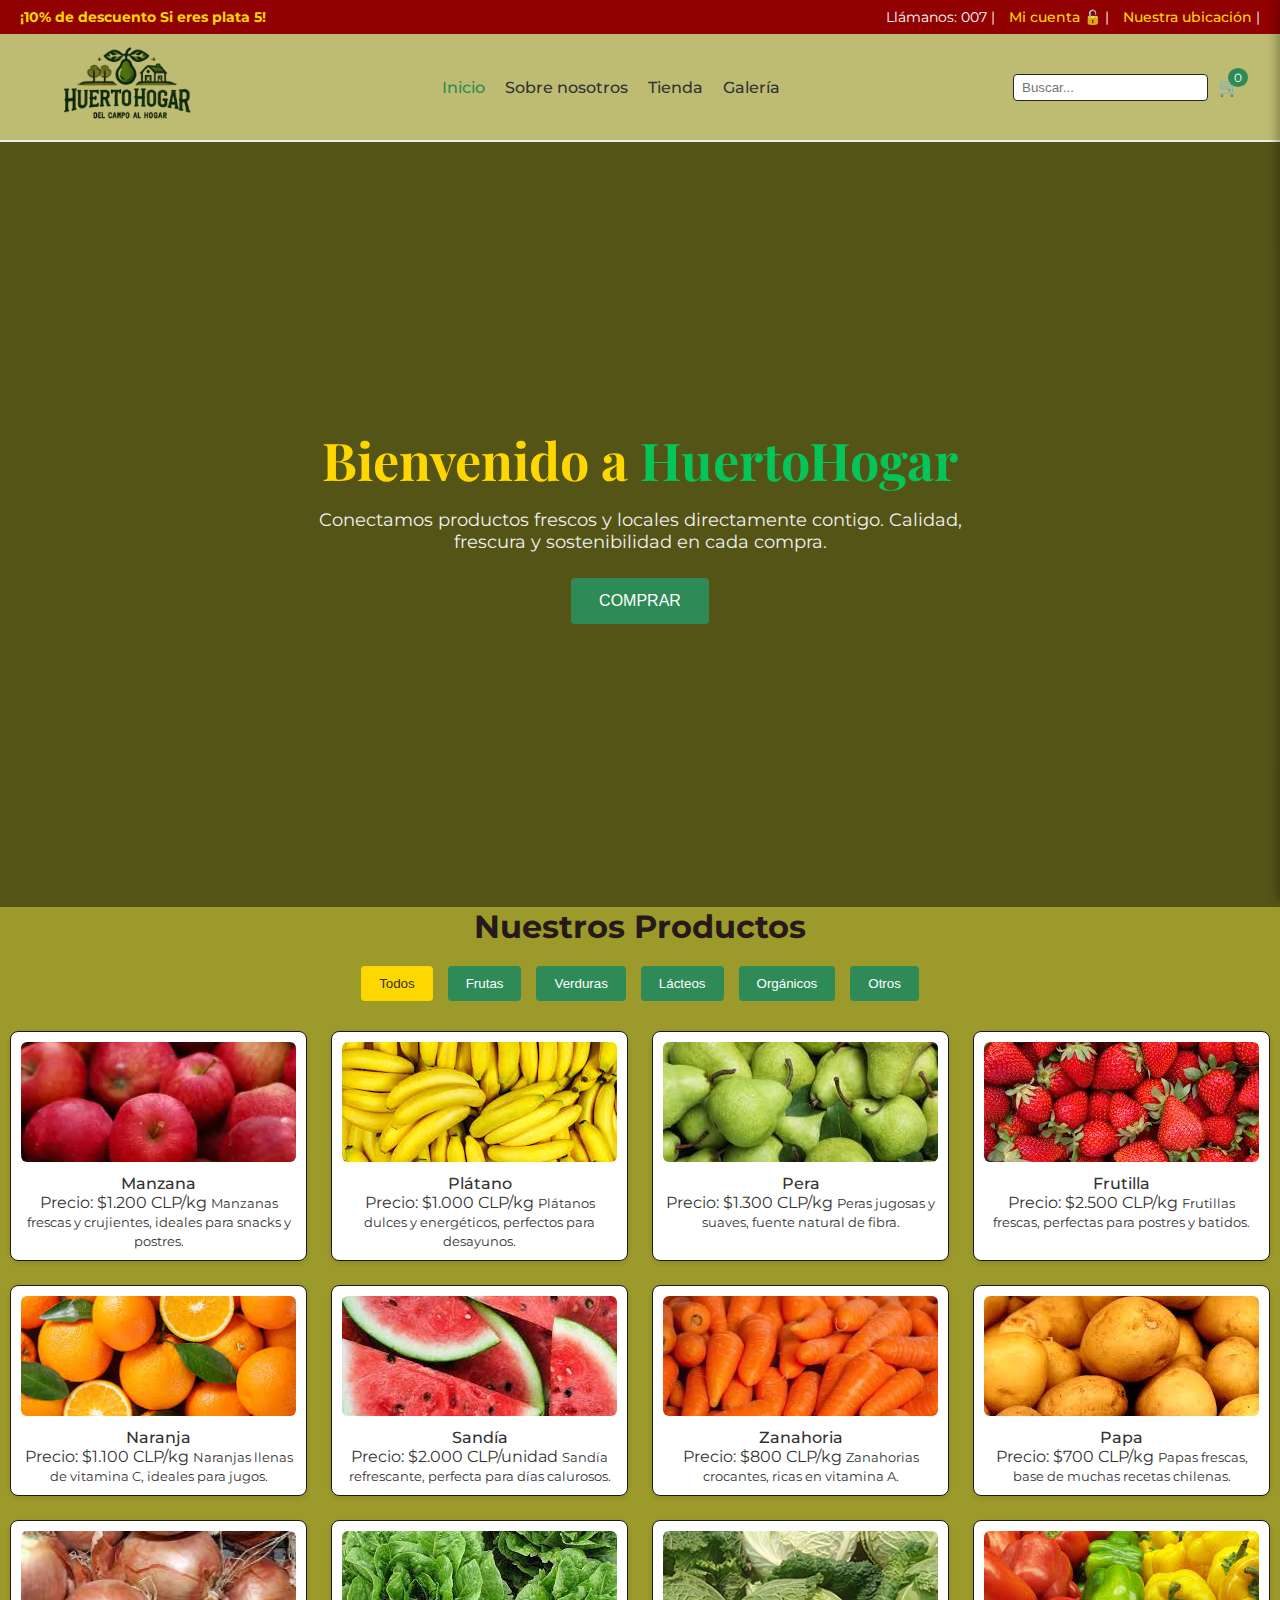
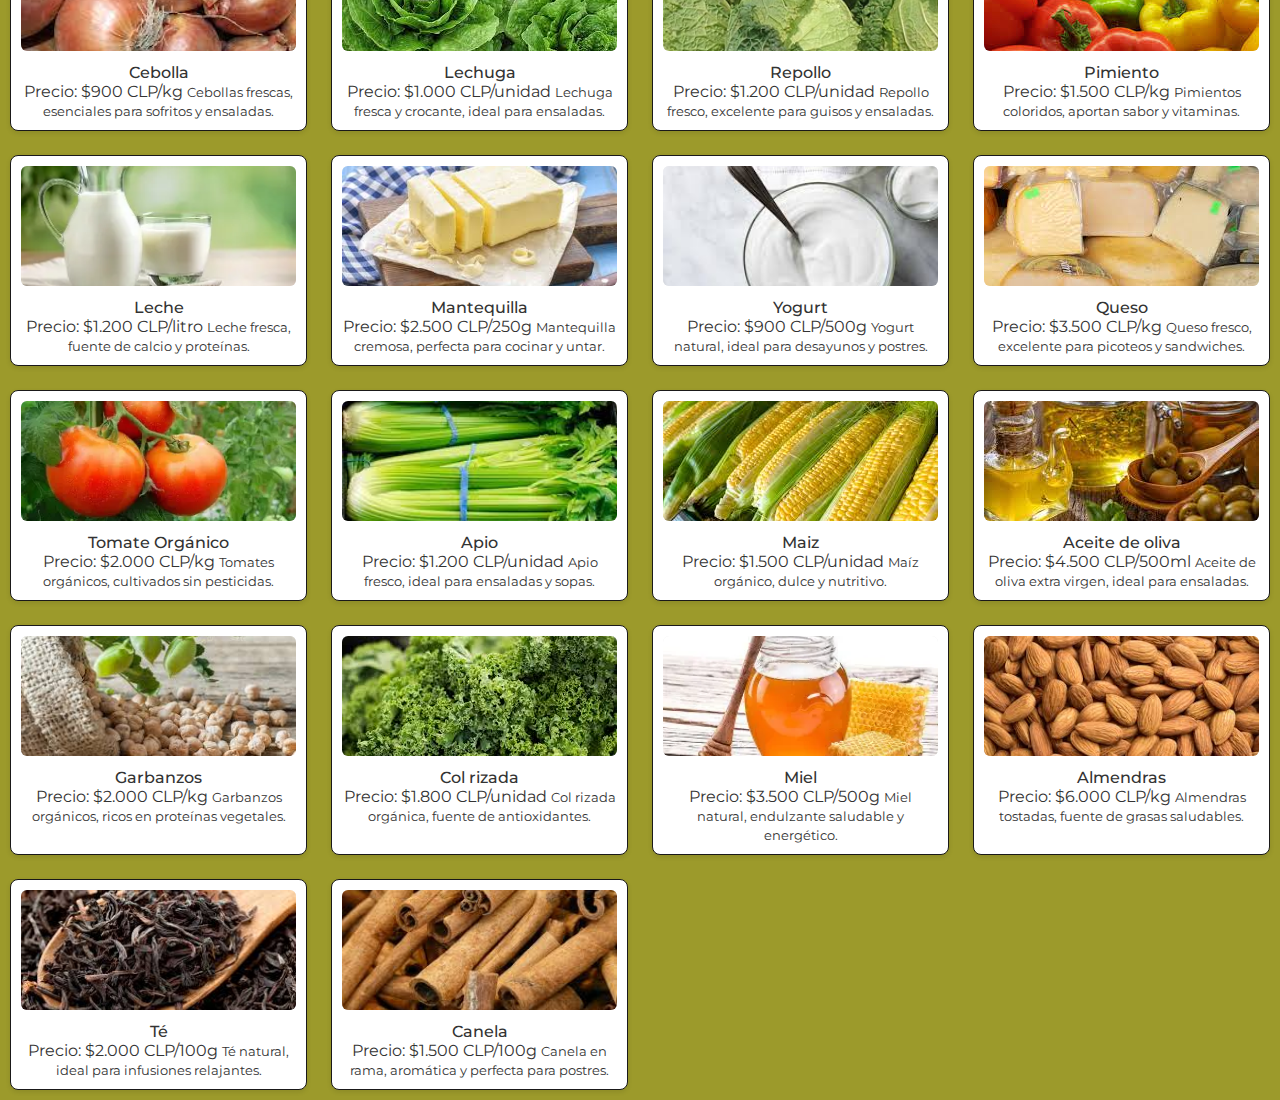
<file: Pag_Web/index.html>
<!DOCTYPE html> <!-- Define el tipo de documento como HTML5 -->
<html lang="es"> <!-- Indica que el idioma principal de la página es español -->
<head>
    <meta charset="UTF-8"> <!-- Establece la codificación de caracteres a UTF-8 -->
    <meta name="viewport" content="width=device-width, initial-scale=1.0"> <!-- Hace la página responsiva en dispositivos móviles -->
    <title>FreshShop</title> <!-- Título que aparece en la pestaña del navegador -->
    <!-- Fuentes -->
    <link href="https://fonts.googleapis.com/css2?family=Montserrat:wght@400;500&family=Playfair+Display:wght@700&display=swap" rel="stylesheet"> <!-- Importa fuentes de Google Fonts -->
    <link rel="stylesheet" href="style.css"> <!-- Vincula la hoja de estilos CSS externa -->
</head>
<body>

<!-- Barra superior -->
<div class="top-bar"> <!-- Barra superior con promoción y datos de contacto -->
    <span class="promo">¡10% de descuento Si eres plata 5!</span> <!-- Mensaje promocional -->
    <div class="right"> <!-- Sección derecha de la barra superior -->
        <span>Llámanos: 007</span> | <!-- Teléfono de contacto -->
        <a href="#" id="Iniciar-Sesion" onclick="toggleLoginModal(event)">Mi cuenta 🔓 </a> | <!-- Enlace a la cuenta del usuario -->
        <div id="login-modal" class="login-modal">
            <form id="login-form" onsubmit="return handleLogin(event)">
            <input type="text" id="usuario" placeholder="Usuario" required>
            <input type="password" id="clave" placeholder="Clave" required>
            <button type="submit">Ingresar</button>
            <button type="submit" id="btn-salir">Salir</button>
            </form>
        </div>
        <a href="https://www.google.com/maps/place/Bilbao+House/@28.1215582,-16.7734546,17z/data=!3m1!4b1!4m6!3m5!1s0xc6a91052b1aa587:0xdcceb414857dcc6f!8m2!3d28.1215535!4d-16.7708797!16s%2Fg%2F11l739qdzb?entry=ttu&g_ep=EgoyMDI1MDkwNy4wIKXMDSoASAFQAw%3D%3D">Nuestra ubicación</a> | <!-- Enlace a la ubicación -->
    </div>
</div>

<!-- Header -->
<header>
    <div class="logo">
        <h2>
            <img src='img/Huerto Hogar 1.png' alt="Logo"> <!-- Imagen del logo -->
        </h2>
    </div>

    <nav> <!-- Menú de navegación principal -->
        <ul>
            <li><a href="#" class="active">Inicio</a></li> <!-- Enlace a la página de inicio -->
            <li><a href="https://bilbaolabs.cl/" target="_blank">Sobre nosotros</a></li> <!-- Enlace a la sección "Sobre nosotros" -->
            <li><a href="Nolohicimosprofe.html">Tienda</a></li> <!-- Enlace a la tienda -->
            <li><a href="Galeria.html">Galería</a></li> <!-- Enlace a la galería -->
        </ul>
    </nav>

    <div class="icons"> <!-- Sección de iconos y búsqueda -->
        <input type="text" id="busqueda-productos" placeholder="Buscar..."> <!-- Campo de búsqueda -->
        <a href="Producto-container" id="carrito-icon">🛒 <span id="cart-count">0</span></a> <!-- Icono de carrito con contador -->
    </div>
</header>


<!-- Overlay para cerrar carrito -->
<div id="carrito-overlay" class="carrito-overlay"></div> <!-- Fondo oscuro para el modal del carrito -->

<!-- Carrito lateral -->
<div id="carrito-modal" class="carrito-modal"> <!-- Modal lateral del carrito de compras -->
    <div class="carrito-content">
        <span id="cerrar-carrito" class="cerrar-btn">&times;</span> <!-- Botón para cerrar el carrito -->
        <h2>Tu Carrito</h2> <!-- Título del carrito -->
        <ul id="lista-carrito" class="lista-carrito">
            <li>No hay productos aún.</li> <!-- Mensaje cuando el carrito está vacío -->
        </ul>
        <button class="btn-comprar">Finalizar compra</button> <!-- Botón para finalizar la compra -->
    </div>
</div>

<!-- Banner principal -->
<section class="hero"> <!-- Sección principal de bienvenida -->
    <div class="hero-content">
        <h1>Bienvenido a <span class="highlight">HuertoHogar</span></h1> <!-- Título principal con resaltado -->
        <p>Conectamos productos frescos y locales directamente contigo. Calidad, frescura y sostenibilidad en cada compra.</p> <!-- Descripción -->
        <button id="btn-comprar">COMPRAR</button> <!-- Botón de llamada a la acción -->
    </div>
    
</section>

<!-- Filtro + Productos horizontal -->
<section class="productos-container">
    <section class="hero-Menu"> <!-- Sección principal de bienvenida -->
    <div class="hero-content">
        <h1>Nuestros <span class="highlight">Productos</span></h1> <!-- Título principal con resaltado -->
      
    </div>
    
</section>
 <!-- Sección de productos y filtros -->
    <div class="filtro-bar"> <!-- Barra de filtros por categoría -->
        <button data-category="all" class="active">Todos</button> <!-- Botón para mostrar todos los productos -->
        <button data-category="fruta">Frutas</button> <!-- Botón para filtrar frutas -->
        <button data-category="verdura">Verduras</button> <!-- Botón para filtrar verduras -->
        <button data-category="lacteo">Lácteos</button> <!-- Botón para filtrar lácteos -->
        <button data-category="organico">Orgánicos</button> <!-- Botón para filtrar orgánicos -->
        <button data-category="otros">Otros</button> <!-- Botón para filtrar otros productos -->
    
    </div>
<div class="productos-grid" style="display: grid; grid-template-columns: repeat(4, 1fr); gap: 24px;">
    <div class="producto" data-category="fruta" data-nombre="Manzana" onclick="agregarAlCarrito(this)">
        <img src="img/manzana.jpg" alt="Manzana">
        <p>Manzana</p>
        <span id="valor-manzana" class="precio">Precio: $1.200 CLP/kg</span>
        <small>Manzanas frescas y crujientes, ideales para snacks y postres.</small>
    </div>
    <div class="producto" data-category="fruta" data-nombre="Plátano" onclick="agregarAlCarrito(this)">
        <img src="img/platano.jpg" alt="Plátano">
        <p>Plátano</p>
        <span id="valor-platano" class="precio">Precio: $1.000 CLP/kg</span>
        <small>Plátanos dulces y energéticos, perfectos para desayunos.</small>
    </div>
    <div class="producto" data-category="fruta" data-nombre="Pera" onclick="agregarAlCarrito(this)">
        <img src="img/pera.jpg" alt="Pera">
        <p>Pera</p>
        <span id="valor-pera" class="precio">Precio: $1.300 CLP/kg</span>
        <small>Peras jugosas y suaves, fuente natural de fibra.</small>
    </div>
    <div class="producto" data-category="fruta" data-nombre="Frutilla" onclick="agregarAlCarrito(this)">
        <img src="img/frutilla.jpg" alt="Frutilla">
        <p>Frutilla</p>
        <span id="valor-frutilla" class="precio">Precio: $2.500 CLP/kg</span>
        <small>Frutillas frescas, perfectas para postres y batidos.</small>
    </div>
    <div class="producto" data-category="fruta" data-nombre="Naranja" onclick="agregarAlCarrito(this)">
        <img src="img/naranja.jpg" alt="Naranja">
        <p>Naranja</p>
        <span id="valor-naranja" class="precio">Precio: $1.100 CLP/kg</span>
        <small>Naranjas llenas de vitamina C, ideales para jugos.</small>
    </div>
    <div class="producto" data-category="fruta" data-nombre="Sandía" onclick="agregarAlCarrito(this)">
        <img src="img/sandia.jpg" alt="Sandía">
        <p>Sandía</p>
        <span id="valor-sandia" class="precio">Precio: $2.000 CLP/unidad</span>
        <small>Sandía refrescante, perfecta para días calurosos.</small>
    </div>
    <div class="producto" data-category="verdura" data-nombre="Zanahoria" onclick="agregarAlCarrito(this)">
        <img src="img/zanahoria.jpg" alt="Zanahoria">
        <p>Zanahoria</p>
        <span id="valor-zanahoria" class="precio">Precio: $800 CLP/kg</span>
        <small>Zanahorias crocantes, ricas en vitamina A.</small>
    </div>
    <div class="producto" data-category="verdura" data-nombre="Papa" onclick="agregarAlCarrito(this)">
        <img src="img/papas.jpg" alt="Papa">
        <p>Papa</p>
        <span id="valor-papa" class="precio">Precio: $700 CLP/kg</span>
        <small>Papas frescas, base de muchas recetas chilenas.</small>
    </div>
    <div class="producto" data-category="verdura" data-nombre="Cebolla" onclick="agregarAlCarrito(this)">
        <img src="img/cebolla.jpg" alt="Cebolla">
        <p>Cebolla</p>
        <span id="valor-cebolla" class="precio">Precio: $900 CLP/kg</span>
        <small>Cebollas frescas, esenciales para sofritos y ensaladas.</small>
    </div>
    <div class="producto" data-category="verdura" data-nombre="Lechuga" onclick="agregarAlCarrito(this)">
        <img src="img/lechuga.jpg" alt="Lechuga">
        <p>Lechuga</p>
        <span id="valor-lechuga" class="precio">Precio: $1.000 CLP/unidad</span>
        <small>Lechuga fresca y crocante, ideal para ensaladas.</small>
    </div>
    <div class="producto" data-category="verdura" data-nombre="Repollo" onclick="agregarAlCarrito(this)">
        <img src="img/repollo.jpg" alt="Repollo">
        <p>Repollo</p>
        <span id="valor-repollo" class="precio">Precio: $1.200 CLP/unidad</span>
        <small>Repollo fresco, excelente para guisos y ensaladas.</small>
    </div>
    <div class="producto" data-category="verdura" data-nombre="Pimiento" onclick="agregarAlCarrito(this)">
        <img src="img/pimiento.jpg" alt="Pimiento">
        <p>Pimiento</p>
        <span id="valor-pimiento" class="precio">Precio: $1.500 CLP/kg</span>
        <small>Pimientos coloridos, aportan sabor y vitaminas.</small>
    </div>
    <div class="producto" data-category="lacteo" data-nombre="Leche" onclick="agregarAlCarrito(this)">
        <img src="img/leche.jpg" alt="Leche">
        <p>Leche</p>
        <span id="valor-leche" class="precio">Precio: $1.200 CLP/litro</span>
        <small>Leche fresca, fuente de calcio y proteínas.</small>
    </div>
    <div class="producto" data-category="lacteo" data-nombre="Mantequilla" onclick="agregarAlCarrito(this)">
        <img src="img/mantequilla.jpg" alt="Mantequilla">
        <p>Mantequilla</p>
        <span id="valor-mantequilla" class="precio">Precio: $2.500 CLP/250g</span>
        <small>Mantequilla cremosa, perfecta para cocinar y untar.</small>
    </div>
    <div class="producto" data-category="lacteo" data-nombre="Yogurt" onclick="agregarAlCarrito(this)">
        <img src="img/yogurt.jpg" alt="Yogurt">
        <p>Yogurt</p>
        <span id="valor-yogurt" class="precio">Precio: $900 CLP/500g</span>
        <small>Yogurt natural, ideal para desayunos y postres.</small>
    </div>
    <div class="producto" data-category="lacteo" data-nombre="Queso" onclick="agregarAlCarrito(this)">
        <img src="img/queso.jpg" alt="Queso">
        <p>Queso</p>
        <span id="valor-queso" class="precio">Precio: $3.500 CLP/kg</span>
        <small>Queso fresco, excelente para picoteos y sandwiches.</small>
    </div>
    <div class="producto" data-category="organico" data-nombre="Tomate Orgánico" onclick="agregarAlCarrito(this)">
        <img src="img/tomate-organico.jpg" alt="Tomate Orgánico">
        <p>Tomate Orgánico</p>
        <span id="valor-tomate-organico" class="precio">Precio: $2.000 CLP/kg</span>
        <small>Tomates orgánicos, cultivados sin pesticidas.</small>
    </div>
    <div class="producto" data-category="organico" data-nombre="Apio" onclick="agregarAlCarrito(this)">
        <img src="img/apio.jpg" alt="Apio">
        <p>Apio</p>
        <span id="valor-apio" class="precio">Precio: $1.200 CLP/unidad</span>
        <small>Apio fresco, ideal para ensaladas y sopas.</small>
    </div>
    <div class="producto" data-category="organico" data-nombre="Maiz" onclick="agregarAlCarrito(this)">
        <img src="img/maiz.jpg" alt="Maiz">
        <p>Maiz</p>
        <span id="valor-maiz" class="precio">Precio: $1.500 CLP/unidad</span>
        <small>Maíz orgánico, dulce y nutritivo.</small>
    </div>
    <div class="producto" data-category="organico" data-nombre="Aceite de oliva" onclick="agregarAlCarrito(this)">
        <img src="img/aceite.jpg" alt="Aceite de oliva">
        <p>Aceite de oliva</p>
        <span id="valor-aceite" class="precio">Precio: $4.500 CLP/500ml</span>
        <small>Aceite de oliva extra virgen, ideal para ensaladas.</small>
    </div>
    <div class="producto" data-category="organico" data-nombre="Garbanzos" onclick="agregarAlCarrito(this)">
        <img src="img/garbanzo.jpg" alt="Garbanzos">
        <p>Garbanzos</p>
        <span id="valor-garbanzos" class="precio">Precio: $2.000 CLP/kg</span>
        <small>Garbanzos orgánicos, ricos en proteínas vegetales.</small>
    </div>
    <div class="producto" data-category="organico" data-nombre="Col rizada" onclick="agregarAlCarrito(this)">
        <img src="img/col.jpg" alt="Col rizada">
        <p>Col rizada</p>
        <span id="valor-col" class="precio">Precio: $1.800 CLP/unidad</span>
        <small>Col rizada orgánica, fuente de antioxidantes.</small>
    </div>
    <div class="producto" data-category="otros" data-nombre="Miel" onclick="agregarAlCarrito(this)">
        <img src="img/miel.jpg" alt="Miel">
        <p>Miel</p>
        <span id="valor-miel" class="precio">Precio: $3.500 CLP/500g</span>
        <small>Miel natural, endulzante saludable y energético.</small>
    </div>
    <div class="producto" data-category="otros" data-nombre="Almendras" onclick="agregarAlCarrito(this)">
        <img src="img/almendras.jpg" alt="Almendras">
        <p>Almendras</p>
        <span id="valor-almendras" class="precio">Precio: $6.000 CLP/kg</span>
        <small>Almendras tostadas, fuente de grasas saludables.</small>
    </div>
    <div class="producto" data-category="otros" data-nombre="Té" onclick="agregarAlCarrito(this)">
        <img src="img/te.jpg" alt="Hojas de Té">
        <p>Té</p>
        <span id="valor-te" class="precio">Precio: $2.000 CLP/100g</span>
        <small>Té natural, ideal para infusiones relajantes.</small>
    </div>
    <div class="producto" data-category="otros" data-nombre="Canela" onclick="agregarAlCarrito(this)">
        <img src="img/canela.jpg" alt="Canela">
        <p>Canela</p>
        <span id="valor-canela" class="precio">Precio: $1.500 CLP/100g</span>
        <small>Canela en rama, aromática y perfecta para postres.</small>
    </div>
</div>    
</section>

<script src="scripts.js"></script> <!-- Vincula el archivo JavaScript externo -->
</body>
</html>
</file>
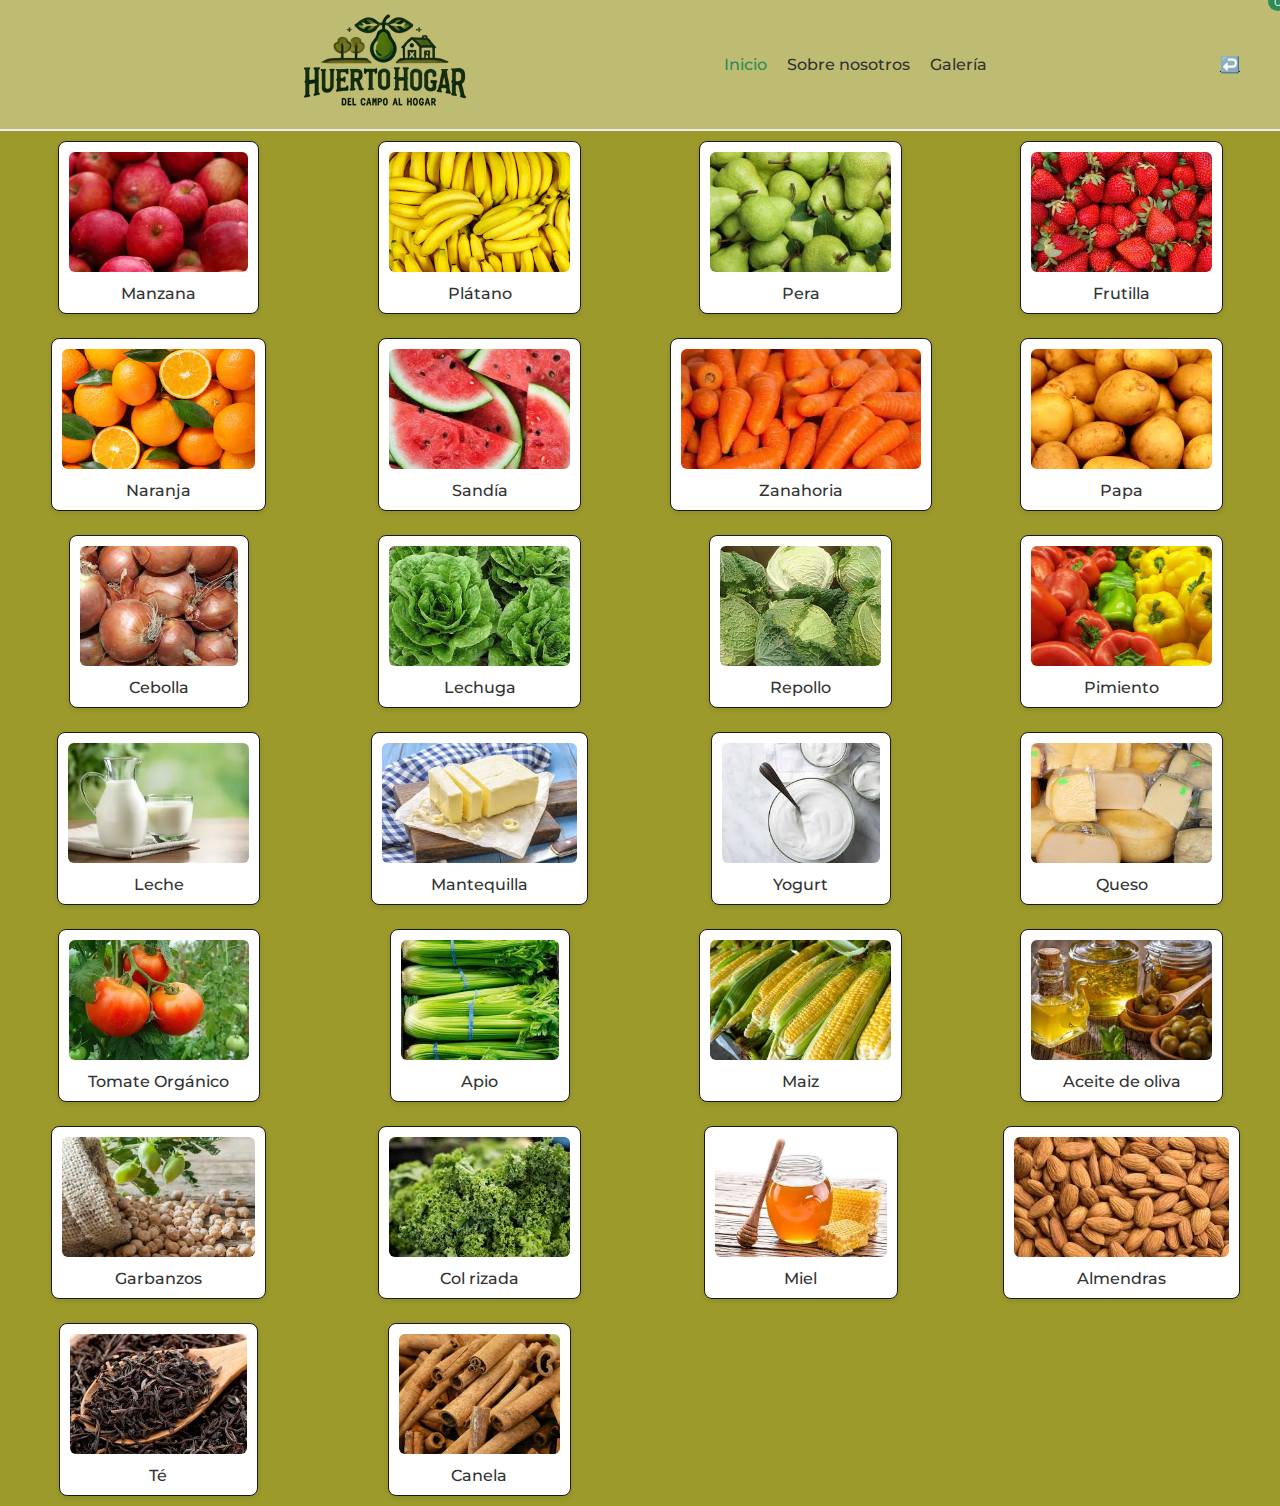
<file: Pag_Web/Galeria.html>
<!DOCTYPE html> <!-- Define el tipo de documento como HTML5 -->
<html lang="es"> <!-- Indica que el idioma principal de la página es español -->
<head>
    <meta charset="UTF-8"> <!-- Establece la codificación de caracteres a UTF-8 -->
    <meta name="viewport" content="width=device-width, initial-scale=1.0"> <!-- Hace la página responsiva en dispositivos móviles -->
    <title>FreshShop</title> <!-- Título que aparece en la pestaña del navegador -->
    <!-- Fuentes -->
    <link href="https://fonts.googleapis.com/css2?family=Montserrat:wght@400;500&family=Playfair+Display:wght@700&display=swap" rel="stylesheet"> <!-- Importa fuentes de Google Fonts -->
    <link rel="stylesheet" href="style.css"> <!-- Vincula la hoja de estilos CSS externa -->
</head>
<body>


<!-- Header -->
<header>
    <div class="logo"></div>
        <h2>
            <img src='img/Huerto Hogar 1.png' alt="Logo"> <!-- Imagen del logo -->
        </h2>
    </div>

    <nav> <!-- Menú de navegación principal -->
        <ul>
            <li><a href="#" class="active">Inicio</a></li> <!-- Enlace a la página de inicio -->
            <li><a href="https://bilbaolabs.cl/" target="_blank">Sobre nosotros</a></li> <!-- Enlace a la sección "Sobre nosotros" -->
            <li><a href="#">Galería</a></li> <!-- Enlace a la galería -->
        </ul>
    </nav>

    <div class="icons"> <!-- Sección de iconos y búsqueda -->
        <a href="index.html" > ↩️<span id="cart-count">0</span></a> <!-- Icono de carrito con contador -->
    </div>
</header>


<!-- Overlay para cerrar carrito -->
<div id="carrito-overlay" class="carrito-overlay"></div> <!-- Fondo oscuro para el modal del carrito -->


<!-- Filtro + Productos horizontal -->

<div class="productos-grid" style="display: grid; grid-template-columns: repeat(4, 1fr); gap: 24px;"> <!-- Contenedor de productos en formato grid -->
    <div class="producto" data-category="fruta">
        <img src="img/manzana.jpg" alt="Manzana">
        <p>Manzana</p>
    </div>
    <div class="producto" data-category="fruta">
        <img src="img/platano.jpg" alt="Plátano">
        <p>Plátano</p>
    </div>
    <div class="producto" data-category="fruta">
        <img src="img/pera.jpg" alt="Pera">
        <p>Pera</p>
    </div>
    <div class="producto" data-category="fruta">
        <img src="img/frutilla.jpg" alt="Frutilla">
        <p>Frutilla</p>
    </div>
    <div class="producto" data-category="fruta">
        <img src="img/naranja.jpg" alt="Naranja">
        <p>Naranja</p>
    </div>
    <div class="producto" data-category="fruta">
        <img src="img/sandia.jpg" alt="Sandía">
        <p>Sandía</p>
    </div>
    <div class="producto" data-category="verdura">
        <img src="img/zanahoria.jpg" alt="Zanahoria">
        <p>Zanahoria</p>
    </div>
    <div class="producto" data-category="verdura">
        <img src="img/papas.jpg" alt="Papa">
        <p>Papa</p>
    </div>
    <div class="producto" data-category="verdura">
        <img src="img/cebolla.jpg" alt="Cebolla">
        <p>Cebolla</p>
    </div>
    <div class="producto" data-category="verdura">
        <img src="img/lechuga.jpg" alt="Lechuga">
        <p>Lechuga</p>
    </div>
    <div class="producto" data-category="verdura">
        <img src="img/repollo.jpg" alt="Repollo">
        <p>Repollo</p>
    </div>
    <div class="producto" data-category="verdura">
        <img src="img/pimiento.jpg" alt="Pimiento">
        <p>Pimiento</p>
    </div>
    <div class="producto" data-category="lacteo">
        <img src="img/leche.jpg" alt="Leche">
        <p>Leche</p>
    </div>
    <div class="producto" data-category="lacteo">
        <img src="img/mantequilla.jpg" alt="Mantequilla">
        <p>Mantequilla</p>
    </div>
    <div class="producto" data-category="lacteo">
        <img src="img/yogurt.jpg" alt="Yogurt">
        <p>Yogurt</p>
    </div>
    <div class="producto" data-category="lacteo">
        <img src="img/queso.jpg" alt="Queso">
        <p>Queso</p>
    </div>
    <div class="producto" data-category="organico">
        <img src="img/tomate-organico.jpg" alt="Tomate Orgánico">
        <p>Tomate Orgánico</p>
    </div>
    <div class="producto" data-category="organico">
        <img src="img/apio.jpg" alt="Apio">
        <p>Apio</p>
    </div>
    <div class="producto" data-category="organico">
        <img src="img/maiz.jpg" alt="Maiz">
        <p>Maiz</p>
    </div>
    <div class="producto" data-category="organico">
        <img src="img/aceite.jpg" alt="Aceite de oliva">
        <p>Aceite de oliva</p>
    </div>
    <div class="producto" data-category="organico">
        <img src="img/garbanzo.jpg" alt="Garbanzos">
        <p>Garbanzos</p>
    </div>
    <div class="producto" data-category="organico">
        <img src="img/col.jpg" alt="Col rizada">
        <p>Col rizada</p>
    </div>
    <div class="producto" data-category="otros">
        <img src="img/miel.jpg" alt="Miel">
        <p>Miel</p>
    </div>
    <div class="producto" data-category="otros">
        <img src="img/almendras.jpg" alt="Almendras">
        <p>Almendras</p>
    </div>
    <div class="producto" data-category="otros">
        <img src="img/te.jpg" alt="Hojas de Té">
        <p>Té</p>
    </div>
    <div class="producto" data-category="otros">
        <img src="img/canela.jpg" alt="Canela">
        <p>Canela</p>
    </div>
</div>

<script src="scripts.js"></script> <!-- Vincula el archivo JavaScript externo -->
</body>
</html>
</file>
<file: Pag_Web/style.css>
/* 
    El selector universal (*) elimina el margen y el relleno por defecto de todos los elementos,
    y establece el modelo de caja para incluir el borde y el relleno en el tamaño total.
*/
* {
    margin: 0;
    padding: 0;
    box-sizing: border-box;
}

/* 
    Estilos generales del cuerpo de la página: tipografía, color de texto y color de fondo.
*/
body {
    font-family: 'Montserrat', sans-serif;
    color: #333333;
    background-color: #9c9a2b;
}

/* 
    Barra superior de la página (top-bar): fondo oscuro, texto claro, alineación y espaciado.
*/
.top-bar {
    background: #920101;
    color: #ffffff;
    font-size: 14px;
    padding: 8px 20px;
    display: flex;
    justify-content: space-between;
    align-items: center;
}

/* 
    Enlaces dentro de la barra superior: color dorado, sin subrayado, espaciado y negrita.
*/
.top-bar a {
    color: #FFD700;
    text-decoration: none;
    margin-left: 10px;
    font-weight: 500;
}

/* 
    Texto promocional en la barra superior: color dorado y negrita.
*/
.promo {
    color: #FFD700;
    font-weight: bold;
}

/* 
    Encabezado principal (header): fondo semitransparente, alineación de elementos y borde inferior.
*/
header {
    background: #ffffff56;
    display: flex;
    justify-content: space-between;
    align-items: center;
    padding: 10px 40px;
    border-bottom: 2px solid #eee;
}

/* 
    Contenedor del logo: alineación horizontal y centrado vertical.
*/
.logo {
    display: flex;
    align-items: start;
}

/* 
    Imagen del logo: altura fija y ancho automático.
*/
.logo img {
    height: 80px;
    width: auto;
}

/* 
    Lista de navegación: sin viñetas, disposición horizontal y separación entre elementos.
*/
nav ul {
    list-style: none;
    display: flex;
    gap: 20px;
}

/* 
    Enlaces de navegación: sin subrayado, color y negrita.
*/
nav ul li a {
    text-decoration: none;
    color: #333333;
    font-weight: 500;
}

/* 
    Enlace activo en la navegación: color verde.
*/
nav ul li a.active {
    color: #2E8B57;
}

/* 
    Contenedor de iconos (buscador y carrito): alineación horizontal y separación.
*/
.icons {
    display: flex;
    align-items: center;
    gap: 10px;
}

/* 
    Input de búsqueda: espaciado interno, borde y esquinas redondeadas.
*/
.icons input {
    padding: 5px 8px;
    border: 1px solid #292828;
    border-radius: 4px;
}

/* 
    Icono del carrito: sin subrayado, color, tamaño, posición relativa y cursor tipo puntero.
*/
#carrito-icon {
    text-decoration: none;
    color: #333;
    font-size: 18px;
    position: relative;
    cursor: pointer;
}

/* 
    Contador de productos en el carrito: fondo verde, texto blanco, forma circular, posición absoluta.
*/
#cart-count {
    background: #2E8B57;
    color: #fff;
    border-radius: 50%;
    padding: 2px 6px;
    font-size: 12px;
    position: absolute;
    top: -8px;
    right: -8px;
}

/* 
    Sección principal de la página (hero): imagen de fondo, altura, centrado de contenido y superposición oscura.
*/
.hero {
    background: url('https://img.freepik.com/premium-photo/person-picking-vegetables-from-garden-box_742252-23681.jpg') no-repeat center center/cover;
    height: 85vh;
    display: flex;
    align-items: center;
    justify-content: center;
    text-align: center;
    color: #fff;
    position: relative;
}

/* 
    Superposición oscura sobre la imagen del hero para mejorar la legibilidad del texto.
*/
.hero::after {
    content: "";
    position: absolute;
    top: 0;
    left: 0;
    width: 100%;
    height: 100%;
    background: rgba(0,0,0,0.45);
}

/* 
    Contenido del hero: posición relativa y capa superior para estar sobre la superposición.
*/
.hero-content {
    position: relative;
    max-width: 700px;
    z-index: 2;
}
.hero-Menu{
    display: flex;
    align-items: center;
    justify-content: center;
    text-align: center;
    color: #251919;
    position: relative;
}


/* 
    Título principal del hero: fuente decorativa, tamaño grande, color dorado y margen inferior.
*/
.hero h1 {
    font-family: 'Playfair Display', serif;
    font-size: 52px;
    margin-bottom: 15px;
    color: #FFD700;
}

/* 
    Palabra destacada en el título del hero: color verde.
*/
.hero h1 .highlight {
    color: #05c458;
}

/* 
    Texto descriptivo en el hero: tamaño mediano, color claro y margen inferior.
*/
.hero p {
    font-size: 18px;
    margin-bottom: 25px;
    color: #f1f1f1;
}

/* 
    Botón principal del hero: fondo verde, texto blanco, sin borde, espaciado, esquinas redondeadas y negrita.
*/
.hero button {
    background: #2E8B57;
    color: white;
    border: none;
    padding: 14px 28px;
    font-size: 16px;
    cursor: pointer;
    border-radius: 4px;
    font-weight: 500;
}

/* 
    Efecto hover en el botón del hero: fondo verde más oscuro.
*/
.hero button:hover {
    background: #246b45;
}

/* 
    Barra de filtros horizontal: centrado y separación entre botones.
*/
.filtro-bar {
    display: flex;
    justify-content: center;
    gap: 15px;
    margin: 20px 0;
}

/* 
    Botones de filtro: fondo verde, texto blanco, sin borde, esquinas redondeadas, transición y negrita.
*/
.filtro-bar button {
    background: #2E8B57;
    color: white;
    border: none;
    padding: 10px 18px;
    border-radius: 4px;
    cursor: pointer;
    font-weight: 500;
    transition: background 0.3s ease;
}

/* 
    Efecto hover en los botones de filtro: fondo verde más oscuro.
*/
.filtro-bar button:hover {
    background: #246b45;
}

/* 
    Botón de filtro activo: fondo dorado y texto oscuro.
*/
.filtro-bar button.active {
    background: #FFD700;
    color: #333;
}

/* 
    Contenedor de productos en fila horizontal: disposición flexible, separación, sin ajuste de línea y desplazamiento horizontal.
*/
.productos-grid {
    display: flex;              /* Alinea los productos en fila */
    gap: 20px;                  /* Espacio entre ellos */
    overflow-x: auto;           /* Activa el scroll horizontal */
    padding: 10px;
    justify-items: center; 
    scroll-snap-type: x mandatory
}



/* 
    Tarjeta de producto: fondo blanco, borde, esquinas redondeadas, centrado de texto, sombra y transición al pasar el mouse.
*/
.producto {
    background: #fff;
    border: 1px solid #1a1919;
    border-radius: 8px;
    text-align: center;
    padding: 10px;
    min-width: 180px;
    flex-shrink: 0;
    box-shadow: 0 2px 5px rgba(0,0,0,0.1);
    cursor: pointer;
    transition: transform 0.2s ease;
}

/* 
    Efecto hover en la tarjeta de producto: ligera elevación.
*/
.producto:hover {
    transform: translateY(-2px);
}

/* 
    Imagen del producto: ocupa todo el ancho, altura fija, recorte, esquinas redondeadas y fondo gris claro.
*/
.producto img {
    width: 100%;
    height: 120px;
    object-fit: cover;
    border-radius: 6px;
    margin-bottom: 8px;
    background: #f0f0f0;
}

/* 
    Nombre del producto: negrita y color oscuro.
*/
.producto p {
    font-weight: 500;
    color: #333;
}

/* 
    Modal lateral del carrito (off canvas): posición fija, oculto inicialmente, fondo blanco, sombra, transición y desplazamiento vertical.
*/
.carrito-modal {
    position: fixed;
    top: 0;
    right: -350px; /* Oculto inicialmente */
    width: 350px;
    height: 100vh;
    background: #fff;
    box-shadow: -3px 0 10px rgba(0,0,0,0.3);
    transition: right 0.4s ease;
    z-index: 1000;
    padding: 20px;
    overflow-y: auto;
}

/* 
    Modal del carrito visible cuando tiene la clase active.
*/
.carrito-modal.active {
    right: 0; /* Visible cuando tiene la clase active */
}

/* 
    Título del carrito: color verde y margen.
*/
.carrito-content h2 {
    margin-bottom: 15px;
    color: #2E8B57;
    margin-top: 30px;
}

/* 
    Botón para cerrar el carrito: posición absoluta, tamaño grande, cursor tipo puntero y color.
*/
.cerrar-btn {
    position: absolute;
    top: 15px;
    right: 20px;
    font-size: 28px;
    cursor: pointer;
    color: #333;
    line-height: 1;
}

/* 
    Efecto hover en el botón de cerrar: color verde.
*/
.cerrar-btn:hover {
    color: #2E8B57;
}

/* 
    Lista de productos en el carrito: sin viñetas, sin relleno y margen inferior.
*/
.lista-carrito {
    list-style: none;
    padding: 0;
    margin-bottom: 20px;
}

/* 
    Elementos de la lista del carrito: espaciado y borde inferior.
*/
.lista-carrito li {
    padding: 12px 0;
    border-bottom: 1px solid #ddd;
    color: #666;
}

/* 
    Botón de comprar en el carrito: fondo verde, texto blanco, sin borde, espaciado, ancho completo, esquinas redondeadas y negrita.
*/
.btn-comprar {
    background: #2E8B57;
    color: white;
    border: none;
    padding: 12px;
    width: 100%;
    border-radius: 4px;
    cursor: pointer;
    font-weight: 500;
    font-size: 16px;
}

/* 
    Efecto hover en el botón de comprar: fondo verde más oscuro.
*/
.btn-comprar:hover {
    background: #246b45;
}

/* 
    Overlay para cerrar el carrito al hacer clic fuera: posición fija, fondo semitransparente, oculto por defecto y transición.
*/
.carrito-overlay {
    position: fixed;
    top: 0;
    left: 0;
    width: 100%;
    height: 100%;
    background: rgba(0,0,0,0.5);
    z-index: 999;
    opacity: 0;
    visibility: hidden;
    transition: opacity 0.3s ease, visibility 0.3s ease;
}

/* 
    Overlay visible cuando tiene la clase active.
*/
.carrito-overlay.active {
    opacity: 1;
    visibility: visible;
}
.Iniciar-Sesion{
    text-decoration: none;
    color: #333333;
    font-weight: 500;
    cursor: pointer;
}

/* Modal de inicio de sesión */
.login-modal {
    position: fixed;
    top: 0;
    left: 0;
    width: 100vw;
    height: 100vh;
    background: rgba(0,0,0,0.5);
    display: none;
    align-items: center;
    justify-content: center;
    z-index: 2000;
}

.login-modal.active {
    display: flex;
}

.login-content {
    background: #fff;
    padding: 32px 28px;
    border-radius: 8px;
    box-shadow: 0 4px 16px rgba(0,0,0,0.18);
    min-width: 320px;
    position: relative;
    text-align: center;
}

.login-content h2 {
    margin-bottom: 18px;
    color: #2E8B57;
    font-size: 22px;
}

.login-content input[type="text"],
.login-content input[type="password"] {
    width: 90%;
    padding: 8px 10px;
    margin-bottom: 14px;
    border: 1px solid #ccc;
    border-radius: 4px;
    font-size: 15px;
}

.login-content button {
    background: #2E8B57;
    color: #fff;
    border: none;
    padding: 10px 22px;
    border-radius: 4px;
    font-weight: 500;
    font-size: 16px;
    cursor: pointer;
    margin-top: 8px;
}

.login-content button:hover {
    background: #246b45;
}

.login-close {
    position: absolute;
    top: 12px;
    right: 16px;
    font-size: 22px;
    color: #333;
    cursor: pointer;
    background: none;
    border: none;
}
</file>
